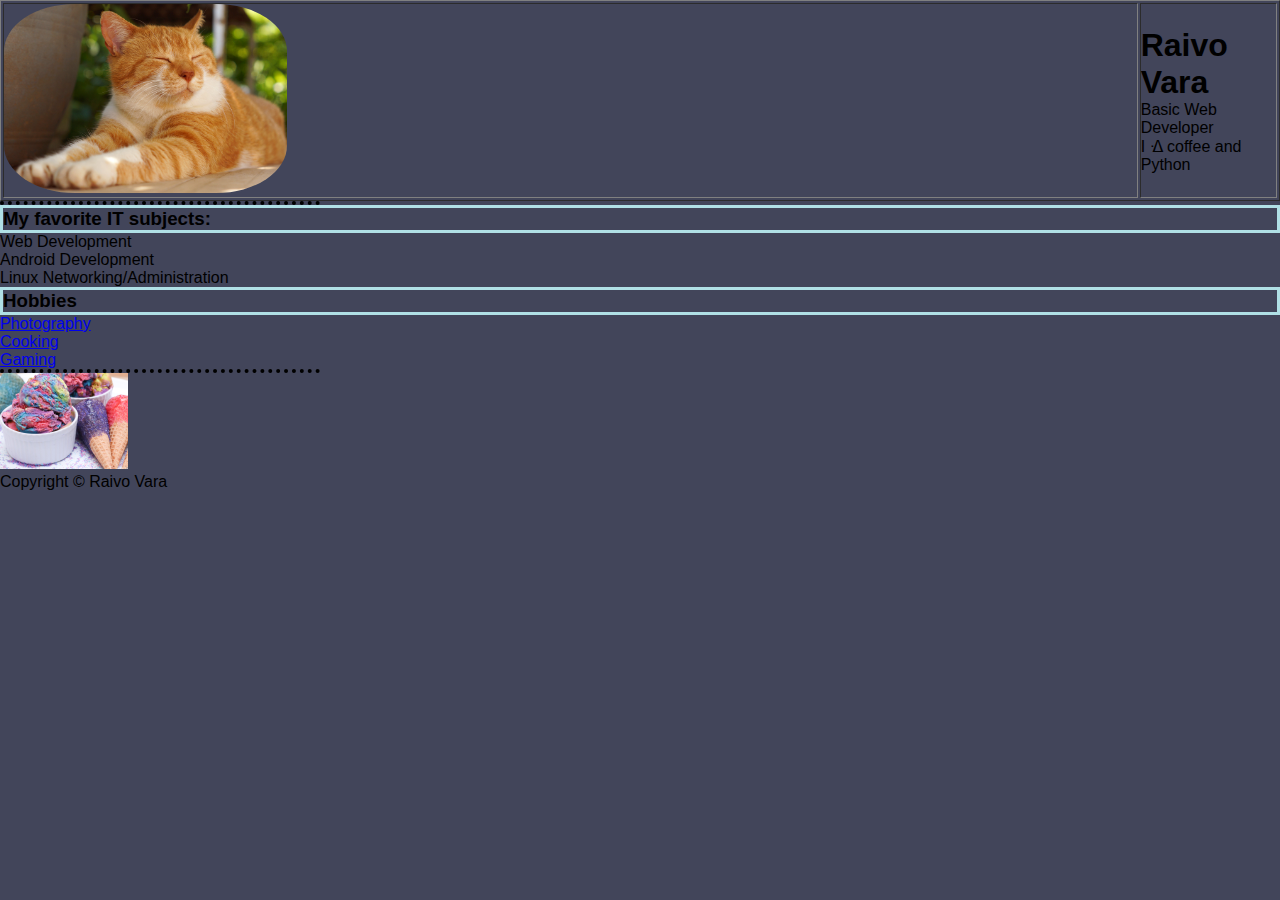
<file: index.html>
<!DOCTYPE html>
<html lang="en">
<head>
    <meta charset="UTF-8">
    <meta name="viewport" content="width=device-width, initial-scale=1.0">
    <meta http-equiv="X-UA-Compatible" content="ie=edge">
    <title>My First Page</title>
    <link rel="stylesheet" href="css/style.css">
</head>
<body>
  <table border="1">
    <!--tr - table row-->
    <tr>
      <!--td - table datacells-->
      <td><img class="catto" src="img/catto.jpg" style="width:25%"></td>
      <td>
        <h1>Raivo Vara</h1>
        <p>Basic Web Developer</p>
        <p>I &#5134 coffee and Python</p>
      </td>
    </tr>
  </table>

  <hr>

  <h3>My favorite IT subjects:</h3>
  <!--ul - unordered list-->
  <ul>
    <!--li - list item-->
    <li>Web Development</li>
    <li>Android Development</li>
    <li>Linux Networking/Administration</li>
  </ul>

  <h3>Hobbies</h3>
  <!--ol - ordered list-->
  <ol>
    <li><a href="photography.html" target="blank">Photography</a></li>
    <li><a href="cooking.html" target="blank">Cooking</a></li>
    <li><a href="gaming.html" target="blank">Gaming</a></li>
  </ol>

  <hr>

  <img class="ice-cream" src="img/ice.jpg" alt="" style="width: 10%">
  <p>Copyright &#169 Raivo Vara</p>
</body>
</html>
</file>
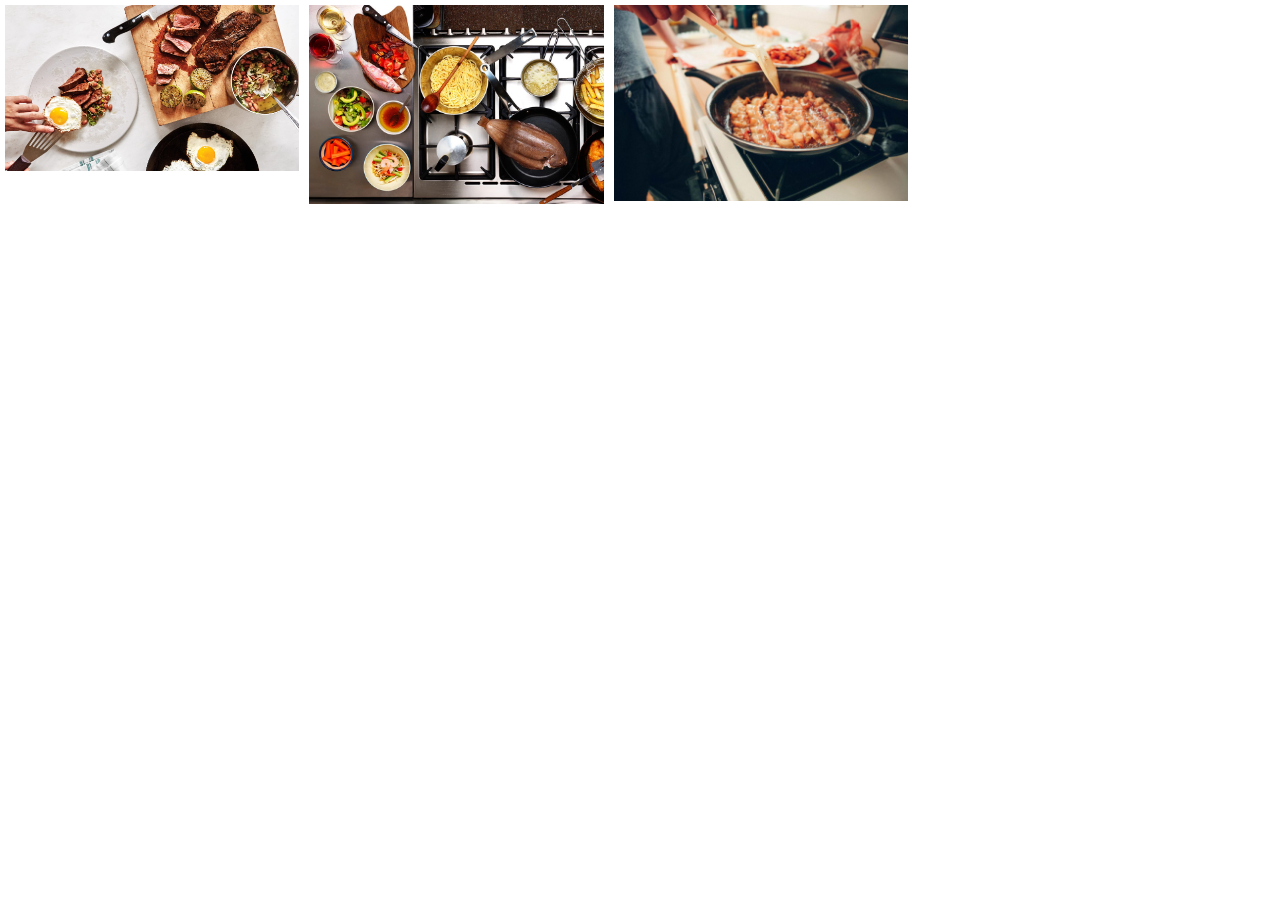
<file: cooking.html>
<!DOCTYPE html>
<html lang="en">
<head>
    <meta charset="UTF-8">
    <meta name="viewport" content="width=device-width, initial-scale=1.0">
    <meta http-equiv="X-UA-Compatible" content="ie=edge">
    <link rel="stylesheet" href="style.css">
    <title>Document</title>
</head>
<body>
        <div class="row">
                <div class="column">
                    <img src="img/cooking1.jpg" style=width:100%>
                </div>
                <div class="column">
                    <img src="img/cooking2.jpg" style=width:100%>
                </div>
                <div class="column">
                        <img src="img/cooking3.jpg" style=width:100%>
                </div>
            </div>
</body>
</html>
</file>
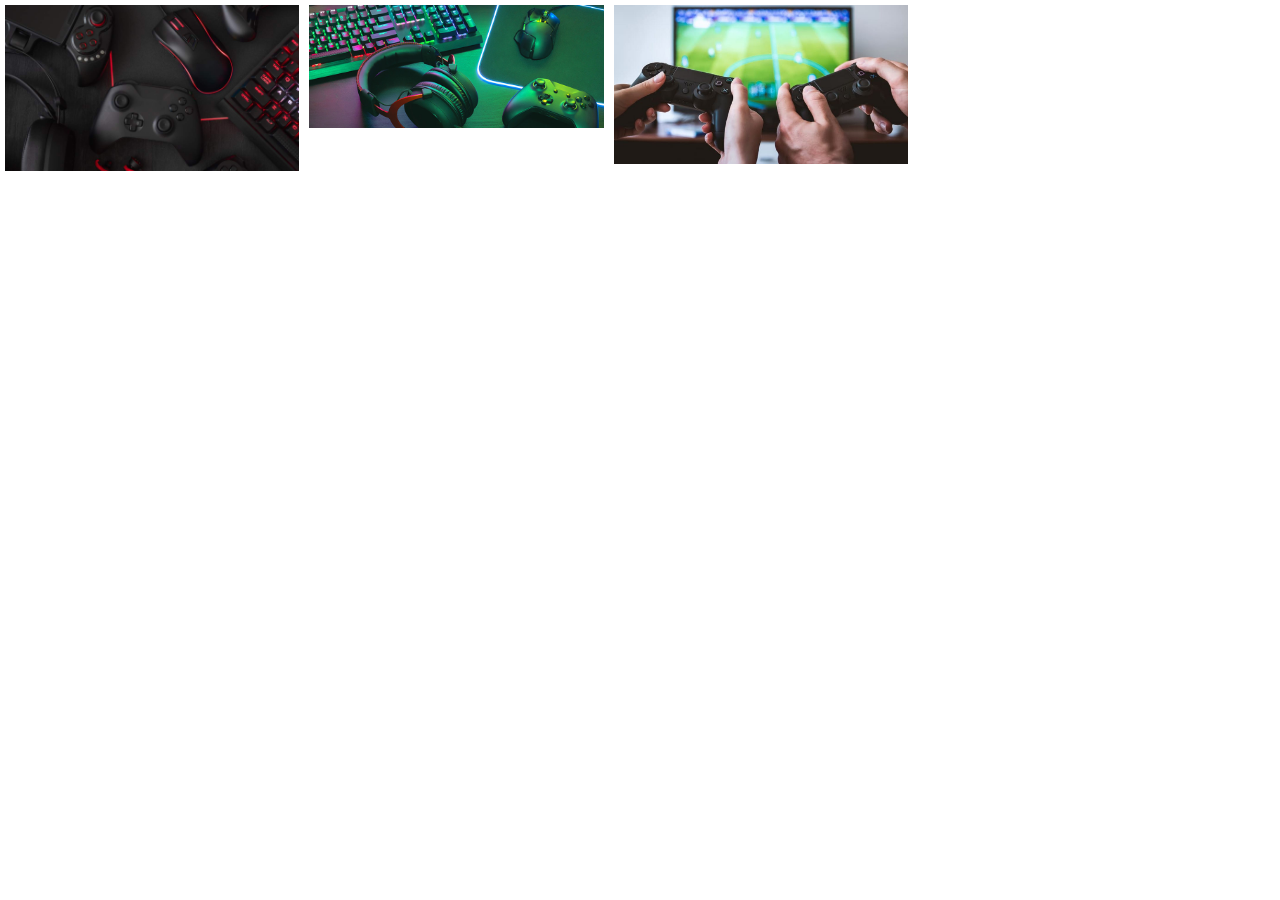
<file: gaming.html>
<!DOCTYPE html>
<html lang="en">
<head>
    <meta charset="UTF-8">
    <meta name="viewport" content="width=device-width, initial-scale=1.0">
    <meta http-equiv="X-UA-Compatible" content="ie=edge">
    <link rel="stylesheet" href="style.css">
    <title>Document</title>
</head>
<body>
        <div class="row">
                <div class="column">
                    <img src="img/gaming1.jpeg" style=width:100%>
                </div>
                <div class="column">
                    <img src="img/gaming2.jpg" style=width:100%>
                </div>
                <div class="column">
                        <img src="img/gaming3.jpg" style=width:100%>
                </div>
            </div>
</body>
</html>
</file>
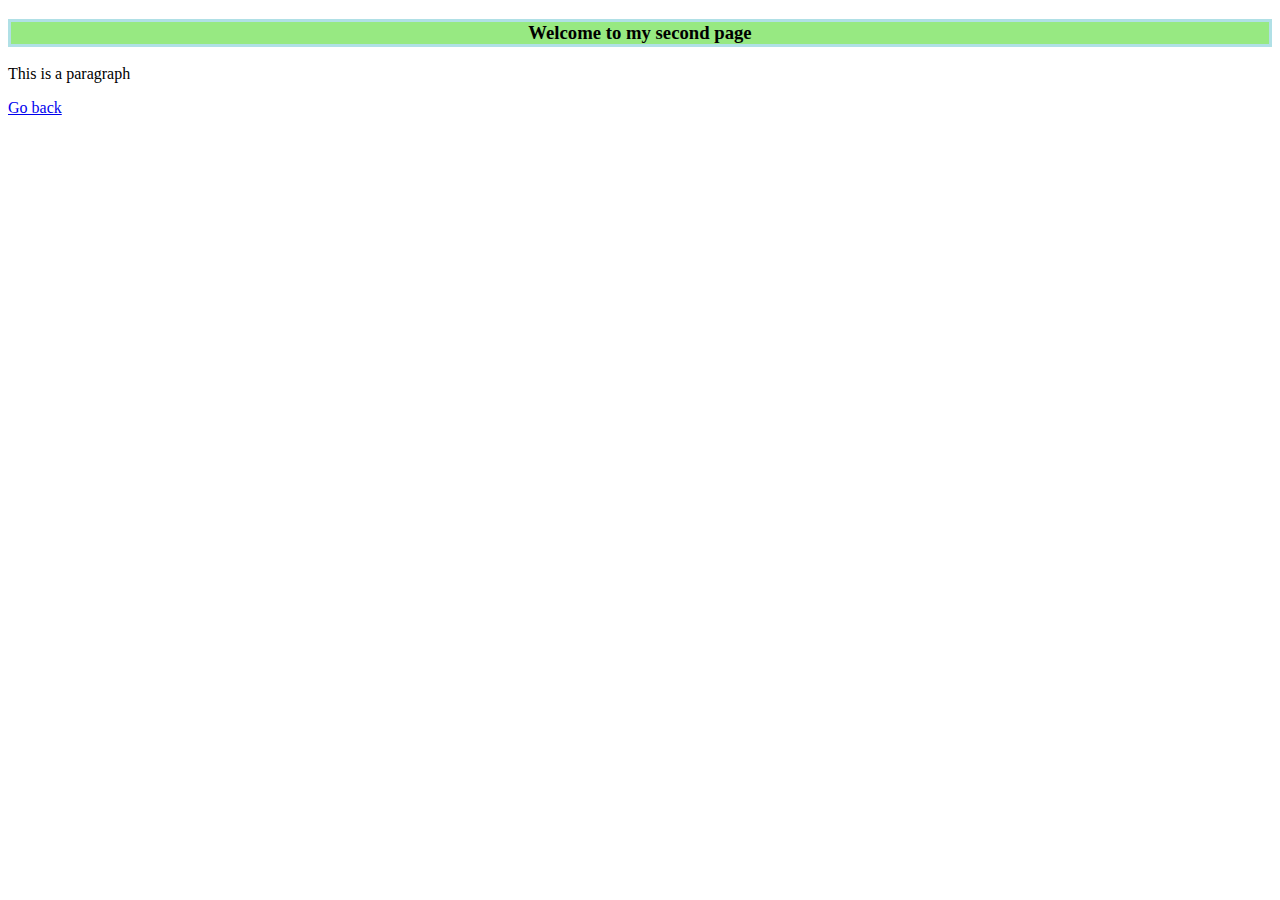
<file: more.html>
<!DOCTYPE html>
<html lang="en">
<head>
    <meta charset="UTF-8">
    <meta name="viewport" content="width=device-width, initial-scale=1.0">
    <meta http-equiv="X-UA-Compatible" content="ie=edge">
    <title>My First Page</title>
    <style>
            h3 {
            border: 3px solid powderblue;
            }
            .column {
            float: left;
            width: 23%;
            padding: 5px;
            }
    </style>
</head>
<body>
    <h3 style="background-color:rgb(151, 233, 130); text-align:center">Welcome to my second page</h3>
    <p>This is a paragraph</p>
    <li><a href="index.html">Go back</a></li>
</body>
</html>
</file>
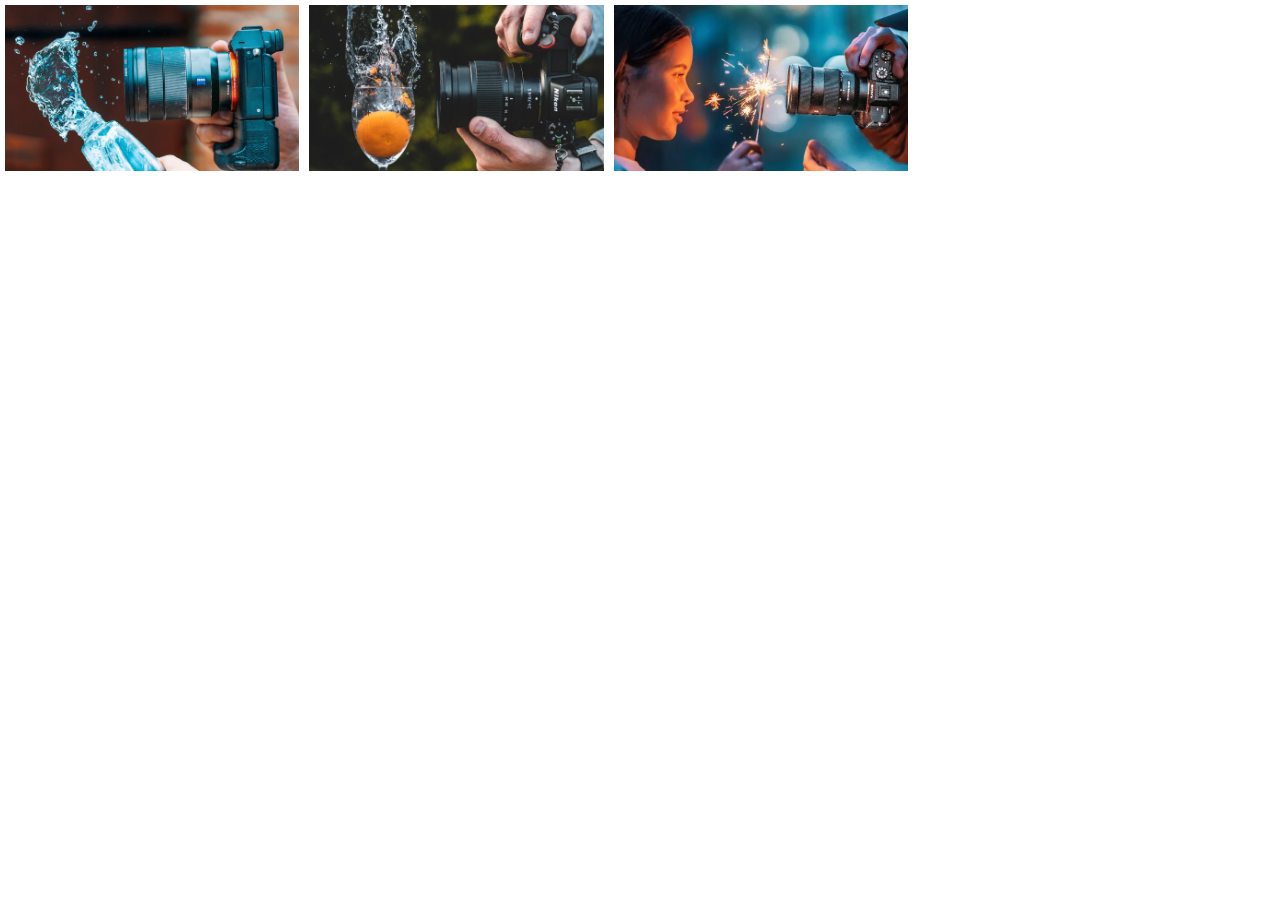
<file: photography.html>
<!DOCTYPE html>
<html lang="en">
<head>
    <meta charset="UTF-8">
    <meta name="viewport" content="width=device-width, initial-scale=1.0">
    <meta http-equiv="X-UA-Compatible" content="ie=edge">
    <link rel="stylesheet" href="style.css">
    <title>Document</title>
</head>
<body>
        <div class="row">
                <div class="column">
                    <img src="img/photography1.jpg" style=width:100%>
                </div>
                <div class="column">
                    <img src="img/photography2.jpg" style=width:100%>
                </div>
                <div class="column">
                        <img src="img/photography3.jpg" style=width:100%>
                </div>
            </div>
</body>
</html>
</file>
<file: css/style.css>
h3 {
border: 3px solid powderblue;
}

.column {
float: left;
width: 23%;
padding: 5px;
}
.row::after {
content: "";
clear: both;
display: table;
}

* {
  margin: 0;
  padding: 0;
  font-family: sans-serif;
}

ul {
  list-style-type: square;
}

img.catto {
  border-radius: 25%
}

hr {
  width: 25%;
  border-style: dotted none none;
  border-width: 0.25rem;
  border-color: black;
}

body {
  width: 100vw;
  min-height: 100vh;
  background-color:#42455a;
}

.menu ul {
  display: inline-flex;
  margin: 50px;
}
.menu ul li {
    list-style: none;
    margin: 0 20px;
    color: #b2b1b1;
    cursor: pointer;
}
.activated {
  color: #19dafa !important;
}
.signup{
  top: 40px;
  right: 80px;
  position: absolute;
  text-decoration: none;
  color: #fff;
  border: 2px solid transparent;
  border-radius: 20px;
  background-image: linear-gradient(#42455a,#42455a), radial-gradient(circle at top left, #00ff00,#19d7f8);
  background-origin: border-box;
  background-clip: content-box,border-box;
}
.signup span{
  display: block;
  padding: 8px 18px;
}
</file>
<file: style.css>
h3 {
border: 3px solid powderblue;
}

.column {
float: left;
width: 23%;
padding: 5px;
}
.row::after {
content: "";
clear: both;
display: table;
}

* {
  margin: 0;
  padding: 0;
  font-family: sans-serif;
}

.body {
  width: 100vw;
  min-height: 100vh;
  background-color:#42455a;
}

.menu ul {
  display: inline-flex;
  margin: 50px;
}
.menu ul li {
    list-style: none;
    margin: 0 20px;
    color: #b2b1b1;
    cursor: pointer;
}
.activated {
  color: #19dafa !important;
}
.signup{
  top: 40px;
  right: 80px;
  position: absolute;
  text-decoration: none;
  color: #fff;
  border: 2px solid transparent;
  border-radius: 20px;
  background-image: linear-gradient(#42455a,#42455a), radial-gradient(circle at top left, #00ff00,#19d7f8);
  background-origin: border-box;
  background-clip: content-box,border-box;
}
.signup span{
  display: block;
  padding: 8px 18px;
}
</file>
